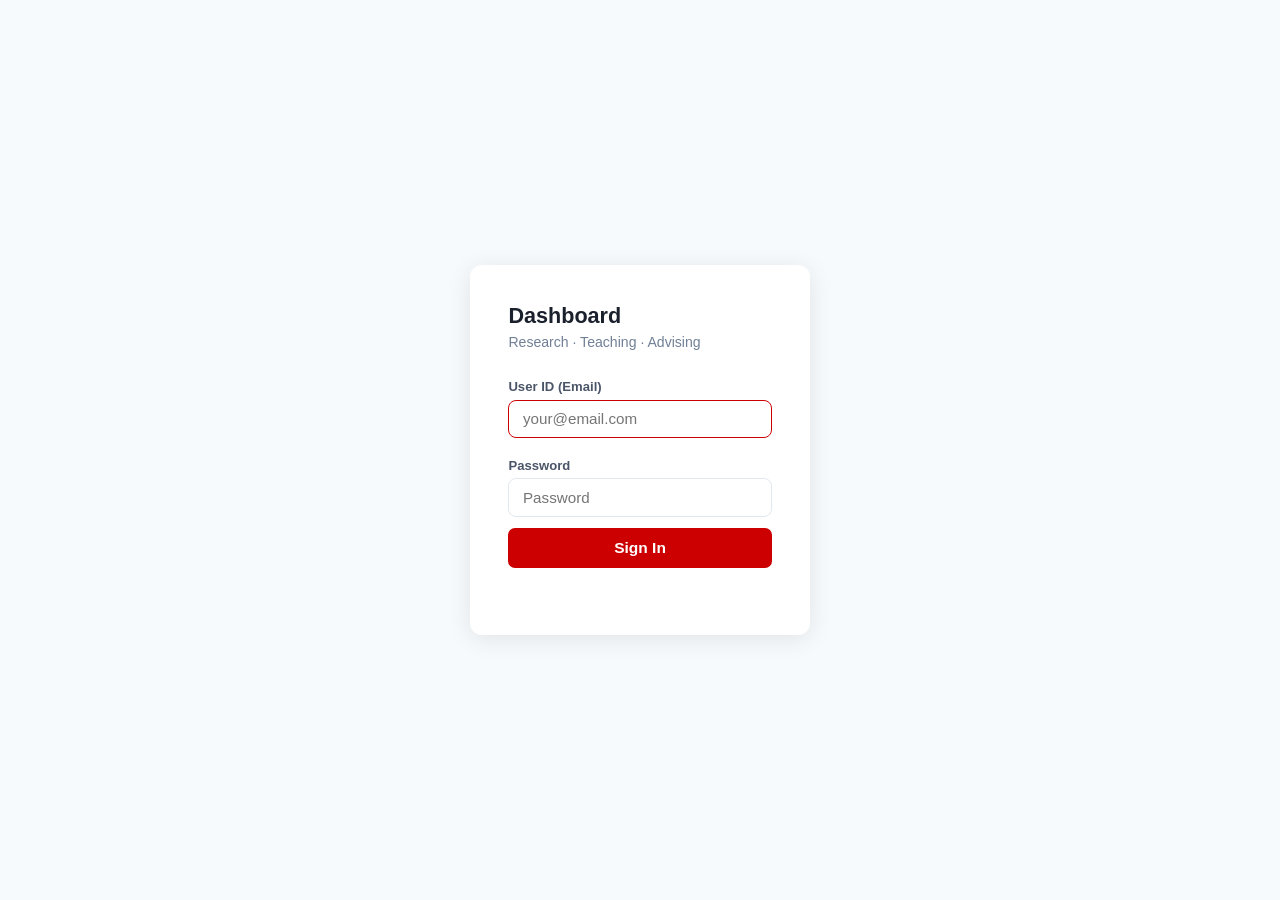
<file: index.html>
<!DOCTYPE html>
<html lang="en">
<head>
<meta charset="UTF-8">
<meta name="viewport" content="width=device-width, initial-scale=1.0">
<title>Dashboard</title>
<link rel="stylesheet" href="style.css">
</head>
<body>
<div class="login-wrap">
  <div class="login-card">
    <h1>Dashboard</h1>
    <p class="login-sub">Research · Teaching · Advising</p>
    <label style="font-size:.82rem;font-weight:600;color:#4a5568;display:block;margin-bottom:.35rem;">User ID (Email)</label>
    <input type="email" id="email" placeholder="your@email.com" autofocus
           onkeydown="if(event.key==='Enter') login()">
    <label style="font-size:.82rem;font-weight:600;color:#4a5568;display:block;margin-bottom:.35rem;margin-top:.5rem;">Password</label>
    <input type="password" id="pw" placeholder="Password"
           onkeydown="if(event.key==='Enter') login()">
    <button class="btn btn-primary" onclick="login()">Sign In</button>
    <div class="error-msg" id="err"></div>
  </div>
</div>
<script src="config.js"></script>
<script src="api.js"></script>
<script>
async function login() {
  const email = document.getElementById('email').value.trim();
  const pw    = document.getElementById('pw').value;
  if (!email || !pw) return;
  const err = document.getElementById('err');
  err.textContent = 'Signing in…';
  try {
    const profRes = await apiCall({ action: 'prof_login', email, password: pw });
    if (profRes.ok) {
      sessionStorage.setItem('prof_pw', pw);
      sessionStorage.setItem('prof_email', email);
      window.location.href = 'admin.html';
      return;
    }
    const stuRes = await apiCall({ action: 'student_login', email, student_password: pw });
    if (stuRes.ok) {
      sessionStorage.setItem('student_email', stuRes.email || email);
      sessionStorage.setItem('student_name', stuRes.name || '');
      sessionStorage.setItem('student_pw', pw);
      window.location.href = 'student.html';
      return;
    }
    err.textContent = 'Incorrect email or password.';
  } catch (e) {
    err.textContent = 'Connection error: ' + e.message;
  }
}
</script>
</body>
</html>
</file>
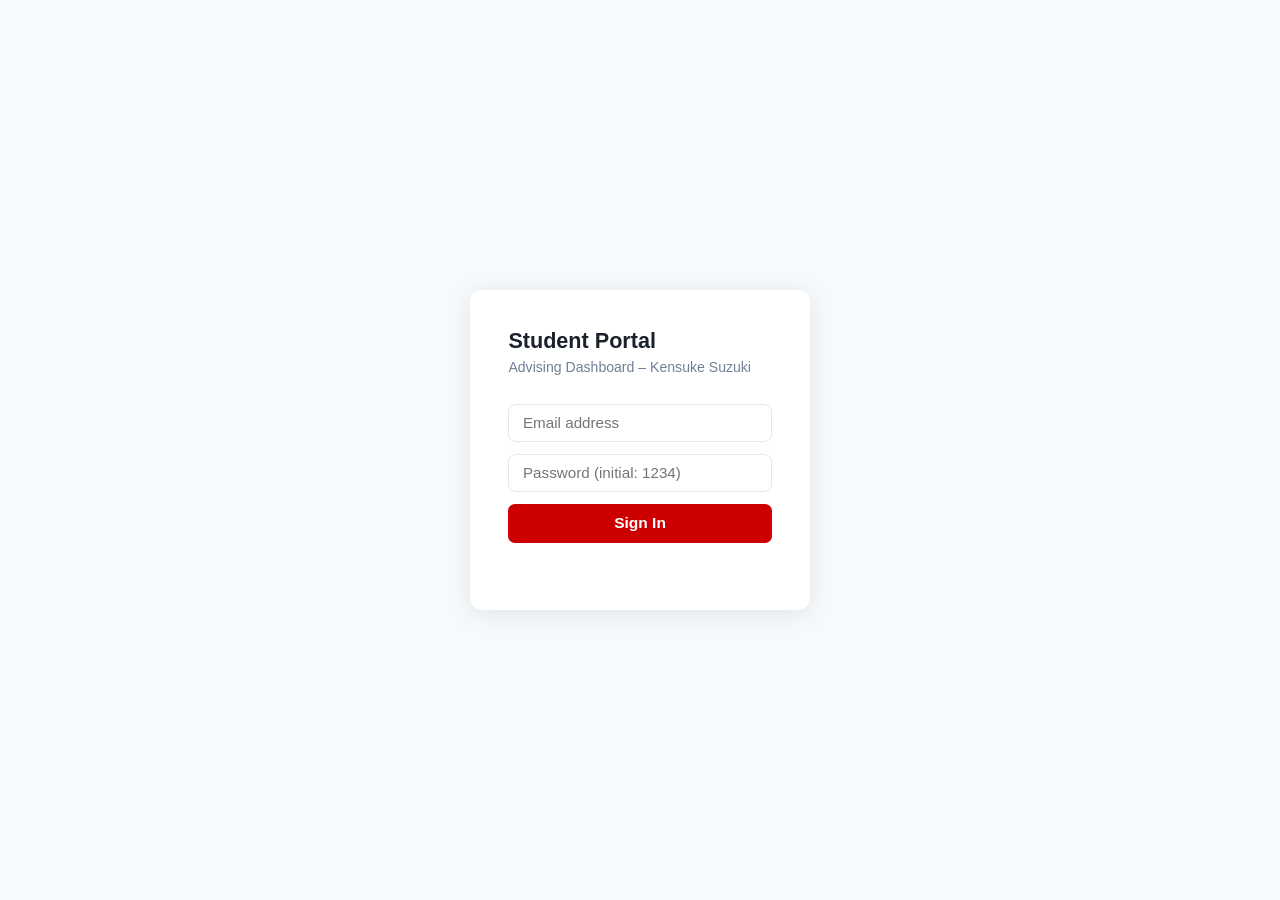
<file: student.html>
<!DOCTYPE html>
<html lang="en">
<head>
<meta charset="UTF-8">
<meta name="viewport" content="width=device-width, initial-scale=1.0">
<title>Student Portal</title>
<link rel="stylesheet" href="style.css">
</head>
<body>

<!-- LOGIN -->
<div id="login-page" class="login-wrap">
  <div class="login-card">
    <h1>Student Portal</h1>
    <p class="login-sub">Advising Dashboard – Kensuke Suzuki</p>
    <input type="email"    id="s-email" placeholder="Email address">
    <input type="password" id="s-pw"    placeholder="Password (initial: 1234)"
           onkeydown="if(event.key==='Enter')doLogin()">
    <button class="btn btn-primary" onclick="doLogin()">Sign In</button>
    <div class="error-msg" id="s-err"></div>
  </div>
</div>

<!-- DASHBOARD -->
<div id="dashboard-page" style="display:none;">
  <header>
    <h1 id="s-greeting">My Dashboard</h1>
    <button class="logout-btn" onclick="logout()">Sign out</button>
  </header>

  <div class="tabs">
    <div class="tab active" data-panel="todos"    onclick="switchTab(this)">My Todos</div>
    <div class="tab"        data-panel="meetings" onclick="switchTab(this)">Meeting Notes</div>
    <div class="tab"        data-panel="settings" onclick="switchTab(this)">Settings</div>
  </div>

  <!-- MY TODOS -->
  <div class="panel active" id="panel-todos">
    <div class="sec-header">
      <h2>My Todos</h2>
      <button class="btn btn-primary" onclick="openModal('s-todo-modal')">+ Add Todo</button>
    </div>
    <div class="filter-bar">
      <span class="chip active" onclick="setSFilter('all',this)">All</span>
      <span class="chip" onclick="setSFilter('pending',this)">Pending</span>
      <span class="chip" onclick="setSFilter('done',this)">Done</span>
    </div>
    <div class="todo-list" id="s-todo-list"><p class="empty">Loading…</p></div>
  </div>

  <!-- MEETING NOTES -->
  <div class="panel" id="panel-meetings">
    <h2 style="margin-bottom:1rem;font-size:1.05rem;">Meeting Notes</h2>
    <div id="s-meeting-list"><p class="empty">Loading…</p></div>
  </div>

  <!-- SETTINGS -->
  <div class="panel" id="panel-settings">
    <h2 style="margin-bottom:1.5rem;font-size:1.05rem;">Change Password</h2>
    <div style="max-width:340px;">
      <div class="form-group">
        <label>Current Password</label>
        <input type="password" id="pw-old">
      </div>
      <div class="form-group">
        <label>New Password</label>
        <input type="password" id="pw-new">
      </div>
      <div class="form-group">
        <label>Confirm New Password</label>
        <input type="password" id="pw-confirm">
      </div>
      <button class="btn btn-primary" onclick="changePassword()">Change Password</button>
      <div class="error-msg" id="pw-msg"></div>
    </div>
  </div>
</div>

<!-- MODAL: Add Todo -->
<div class="modal-overlay" id="s-todo-modal" onclick="overlayClose(event,'s-todo-modal')">
  <div class="modal">
    <h3>Add Todo</h3>
    <div class="form-group"><label>Title *</label>
      <input type="text" id="sf-title"></div>
    <div class="form-group"><label>Due Date</label>
      <input type="date" id="sf-due"></div>
    <div class="form-group"><label>Notes</label>
      <textarea id="sf-desc"></textarea></div>
    <div class="modal-footer">
      <button class="btn btn-ghost" onclick="closeModal('s-todo-modal')">Cancel</button>
      <button class="btn btn-primary" onclick="saveStudentTodo()">Save</button>
    </div>
  </div>
</div>

<!-- MODAL: Complete with note -->
<div class="modal-overlay" id="s-complete-modal" onclick="overlayClose(event,'s-complete-modal')">
  <div class="modal" style="width:360px;">
    <h3>Mark as Complete</h3>
    <input type="hidden" id="sf-complete-id">
    <div class="form-group">
      <label>Completion note (optional)</label>
      <textarea id="sf-complete-note" placeholder="e.g. Submitted draft on time…" style="min-height:60px;"></textarea>
    </div>
    <div class="modal-footer">
      <button class="btn btn-ghost" onclick="cancelSComplete()">Cancel</button>
      <button class="btn btn-primary" onclick="saveSCompletion()">Mark Done</button>
    </div>
  </div>
</div>

<!-- MODAL: Extend due date -->
<div class="modal-overlay" id="s-extend-modal" onclick="overlayClose(event,'s-extend-modal')">
  <div class="modal" style="width:300px;">
    <h3>Extend Due Date</h3>
    <input type="hidden" id="sf-extend-id">
    <div class="form-group">
      <label>New Due Date</label>
      <input type="date" id="sf-extend-date">
    </div>
    <div class="modal-footer">
      <button class="btn btn-ghost" onclick="closeModal('s-extend-modal')">Cancel</button>
      <button class="btn btn-primary" onclick="saveSExtend()">Save</button>
    </div>
  </div>
</div>

<script src="config.js"></script>
<script src="api.js"></script>
<script>
let allSTodos = [], sFilter = 'all';

function checkSession() {
  const em = sessionStorage.getItem('student_email');
  const sp = sessionStorage.getItem('student_pw');
  const nm = sessionStorage.getItem('student_name');
  if (em && sp) { showDashboard(nm || em); return true; }
  return false;
}

async function doLogin() {
  const email = document.getElementById('s-email').value.trim();
  const pw    = document.getElementById('s-pw').value;
  const err   = document.getElementById('s-err');
  if (!email || !pw) return;
  err.textContent = 'Signing in…';
  try {
    const res = await fetch(CONFIG.API_URL, {
      method: 'POST', redirect: 'follow',
      headers: { 'Content-Type': 'text/plain' },
      body: JSON.stringify({ action: 'student_login', email, student_password: pw })
    }).then(r => r.json());
    if (res.ok) {
      sessionStorage.setItem('student_email', res.email);
      sessionStorage.setItem('student_pw',    pw);
      sessionStorage.setItem('student_name',  res.name);
      showDashboard(res.name);
    } else {
      err.textContent = 'Incorrect email or password.';
    }
  } catch(e) {
    err.textContent = 'Connection error: ' + e.message;
  }
}

function showDashboard(name) {
  document.getElementById('login-page').style.display     = 'none';
  document.getElementById('dashboard-page').style.display = 'block';
  document.getElementById('s-greeting').textContent = name + "'s Dashboard";
  loadStudentTodos();
}

function logout() {
  sessionStorage.clear();
  document.getElementById('login-page').style.display     = 'flex';
  document.getElementById('dashboard-page').style.display = 'none';
}

// ===== TABS =====
function switchTab(el) {
  document.querySelectorAll('.tab').forEach(t => t.classList.remove('active'));
  document.querySelectorAll('.panel').forEach(p => p.classList.remove('active'));
  el.classList.add('active');
  document.getElementById('panel-' + el.dataset.panel).classList.add('active');
  if (el.dataset.panel === 'meetings') loadMeetings();
}

// ===== TODOS =====
async function loadStudentTodos() {
  const res = await apiCall({ action: 'get_advising_todos' });
  allSTodos = res.data || [];
  renderSTodos();
}

function setSFilter(f, el) {
  sFilter = f;
  document.querySelectorAll('.chip').forEach(c => c.classList.remove('active'));
  el.classList.add('active');
  renderSTodos();
}

function renderSTodos() {
  const el = document.getElementById('s-todo-list');
  let items = sFilter === 'pending' ? allSTodos.filter(t => t.status !== 'done') :
              sFilter === 'done'    ? allSTodos.filter(t => t.status === 'done')  :
                                      allSTodos;
  items = items.sort((a,b) => {
    if (a.status==='done' && b.status!=='done') return 1;
    if (b.status==='done' && a.status!=='done') return -1;
    return (a.due_date||'').localeCompare(b.due_date||'');
  });
  if (!items.length) { el.innerHTML = '<p class="empty">No todos.</p>'; return; }
  const td = today();
  el.innerHTML = items.map(t => {
    const done  = t.status === 'done';
    const isOwn = t.assigned_to !== 'prof';
    const past  = t.due_date && t.due_date < td && !done;
    return `
      <div class="card todo-card cat-advising ${done?'done':''}">
        <input type="checkbox" class="todo-check" ${done?'checked':''} ${!isOwn?'disabled':''}
               onchange="onCheckSTodo('${t.id}',this.checked,this)">
        <div class="todo-body">
          <div class="todo-title" style="${done?'text-decoration:line-through':''}${past?';color:var(--red)':''}">${escHtml(t.title)}</div>
          <div class="todo-meta">
            ${t.due_date?`📅 ${t.due_date}${past?' ⚠':''} &nbsp;`:''}
            ${t.assigned_to==='prof'?'<span style="font-size:.74rem;color:var(--blue);">👨‍🏫 Prof</span>':'<span style="font-size:.74rem;color:var(--gray-600);">👤 You</span>'}
          </div>
          ${t.description?`<div class="todo-desc">${escHtml(t.description)}</div>`:''}
          ${done && t.completion_note?`<div class="todo-desc" style="color:#276749;margin-top:.3rem;">✓ ${escHtml(t.completion_note)}</div>`:''}
          ${t.due_date && isOwn && !done?`<a href="${gcalLink(t.title, t.due_date)}" target="_blank" class="gcal-link">📅 Add to Google Calendar</a>`:''}
        </div>
        ${isOwn && !done?`
        <div class="todo-actions">
          <button class="btn btn-ghost btn-sm" title="Extend due date" onclick="openSExtend('${t.id}','${t.due_date||''}')">⏱</button>
        </div>`:''}
      </div>`;
  }).join('');
}

function onCheckSTodo(id, checked, cb) {
  if (checked) {
    document.getElementById('sf-complete-id').value   = id;
    document.getElementById('sf-complete-note').value = '';
    openModal('s-complete-modal');
    cb.checked = false;
  } else {
    apiCall({ action: 'update_advising_todo', id, status: 'pending', completion_note: '' })
      .then(loadStudentTodos);
  }
}

function cancelSComplete() { closeModal('s-complete-modal'); }

async function saveSCompletion() {
  const id   = document.getElementById('sf-complete-id').value;
  const note = document.getElementById('sf-complete-note').value.trim();
  await apiCall({ action: 'update_advising_todo', id, status: 'done', completion_note: note });
  closeModal('s-complete-modal');
  loadStudentTodos();
}

function openSExtend(id, current) {
  document.getElementById('sf-extend-id').value  = id;
  document.getElementById('sf-extend-date').value = current;
  openModal('s-extend-modal');
}

async function saveSExtend() {
  const id   = document.getElementById('sf-extend-id').value;
  const date = document.getElementById('sf-extend-date').value;
  await apiCall({ action: 'update_advising_todo', id, due_date: date });
  closeModal('s-extend-modal');
  loadStudentTodos();
}

async function saveStudentTodo() {
  const title = document.getElementById('sf-title').value.trim();
  if (!title) return alert('Title is required.');
  await apiCall({
    action:      'add_advising_todo',
    title,
    description: document.getElementById('sf-desc').value,
    due_date:    document.getElementById('sf-due').value,
    assigned_to: 'student'
  });
  document.getElementById('sf-title').value = '';
  document.getElementById('sf-desc').value  = '';
  document.getElementById('sf-due').value   = '';
  closeModal('s-todo-modal');
  loadStudentTodos();
}

// ===== MEETINGS =====
async function loadMeetings() {
  const res   = await apiCall({ action: 'get_meetings' });
  const items = (res.data||[]).sort((a,b) => b.date.localeCompare(a.date));
  const el    = document.getElementById('s-meeting-list');
  if (!items.length) { el.innerHTML = '<p class="empty">No meeting notes yet.</p>'; return; }
  el.innerHTML = items.map(m => `
    <div class="note-card">
      <div class="note-date">📅 ${m.date}</div>
      <div class="note-text">${escHtml(m.notes)}</div>
      ${m.action_items?`<div class="note-actions-label"><strong>Actions:</strong> ${escHtml(m.action_items)}</div>`:''}
    </div>`).join('');
}

// ===== SETTINGS =====
async function changePassword() {
  const oldPw  = document.getElementById('pw-old').value;
  const newPw  = document.getElementById('pw-new').value;
  const confPw = document.getElementById('pw-confirm').value;
  const msg    = document.getElementById('pw-msg');
  msg.style.color = 'var(--red)';
  if (!oldPw || !newPw) { msg.textContent = 'Fill in all fields.'; return; }
  if (newPw !== confPw) { msg.textContent = 'New passwords do not match.'; return; }
  if (oldPw !== sessionStorage.getItem('student_pw')) {
    msg.textContent = 'Current password is incorrect.'; return;
  }
  const res = await apiCall({ action: 'change_password', new_password: newPw });
  if (res.ok) {
    sessionStorage.setItem('student_pw', newPw);
    msg.style.color = '#276749';
    msg.textContent = 'Password changed successfully.';
    document.getElementById('pw-old').value     = '';
    document.getElementById('pw-new').value     = '';
    document.getElementById('pw-confirm').value = '';
  } else {
    msg.textContent = 'Error: ' + (res.error || 'Unknown');
  }
}

// ===== UTILS =====
function openModal(id)  { document.getElementById(id).classList.add('open'); }
function closeModal(id) { document.getElementById(id).classList.remove('open'); }
function overlayClose(e, id) { if (e.target.classList.contains('modal-overlay')) closeModal(id); }

checkSession();
</script>
</body>
</html>
</file>
<file: style.css>
*, *::before, *::after { box-sizing: border-box; margin: 0; padding: 0; }

:root {
  --blue: #cc0000; --blue-dark: #a30000; --blue-light: #fff0f0;
  --green: #48bb78; --orange: #ed8936; --purple: #9f7aea; --red: #e53e3e;
  --gray-100: #f7fafc; --gray-200: #edf2f7; --gray-300: #e2e8f0;
  --gray-500: #a0aec0; --gray-600: #718096; --gray-700: #4a5568; --gray-900: #1a202c;
  --radius: 10px; --shadow: 0 1px 4px rgba(0,0,0,0.07);
}

body { font-family: -apple-system, BlinkMacSystemFont, 'Segoe UI', sans-serif;
       background: var(--gray-100); color: var(--gray-900); font-size: 15px; }

/* Layout */
header { background: var(--blue-dark); color: #fff; padding: 0.9rem 2rem;
         display: flex; align-items: center; justify-content: space-between; flex-wrap: wrap; gap: .4rem; }
header h1 { font-size: 1.15rem; }
.header-right { display: flex; align-items: center; gap: 1rem; }
#welcome-msg { font-size: .84rem; opacity: .85; }

.tabs { display: flex; border-bottom: 2px solid var(--gray-300); background: #fff; padding: 0 2rem; }
.tab  { padding: 0.85rem 1.3rem; cursor: pointer; font-weight: 600; color: var(--gray-600);
        border-bottom: 2px solid transparent; margin-bottom: -2px; font-size: 0.88rem; transition: color .15s; }
.tab.active { color: var(--blue); border-bottom-color: var(--blue); }

.panel { display: none; padding: 2rem; max-width: 1100px; margin: 0 auto; }
.panel.active { display: block; }
.panel.board-mode { max-width: none; }

/* Buttons */
.btn { padding: 0.5rem 1rem; border-radius: 7px; border: none; cursor: pointer;
       font-weight: 600; font-size: 0.84rem; transition: background .15s; }
.btn-primary  { background: var(--blue); color: #fff; }
.btn-primary:hover { background: var(--blue-dark); }
.btn-sm  { padding: 0.28rem 0.65rem; font-size: 0.76rem; }
.btn-danger { background: #fed7d7; color: #c53030; }
.btn-danger:hover { background: #feb2b2; }
.btn-ghost  { background: var(--gray-200); color: var(--gray-700); }
.btn-ghost:hover { background: var(--gray-300); }
.logout-btn { background: rgba(255,255,255,.18); border: none; color: #fff;
              padding: 0.35rem 0.9rem; border-radius: 6px; cursor: pointer; font-size: 0.83rem; }

/* Cards */
.card { background: #fff; border-radius: var(--radius); padding: 1rem 1.2rem;
        box-shadow: var(--shadow); }

/* Todo cards */
.todo-card { display: flex; align-items: flex-start; gap: 0.9rem;
             border-left: 4px solid var(--gray-300); }
.todo-card.done { opacity: 0.45; }
.todo-check { width: 18px; height: 18px; cursor: pointer; margin-top: 3px; flex-shrink: 0; }
.todo-body  { flex: 1; min-width: 0; }
.todo-title { font-weight: 600; }
.todo-meta  { font-size: 0.77rem; color: var(--gray-600); margin-top: 0.2rem; }
.todo-desc  { font-size: 0.82rem; color: var(--gray-600); margin-top: 0.25rem; }
.todo-actions { display: flex; gap: 0.35rem; flex-shrink: 0; }

.badge { display: inline-block; padding: .12rem .45rem; border-radius: 20px;
         font-size: 0.71rem; font-weight: 700; margin-right: .25rem; }
.badge-high   { background: #fed7d7; color: #c53030; }
.badge-medium { background: #feebcb; color: #c05621; }
.badge-low    { background: #e6fffa; color: #276749; }

/* Filter chips */
.filter-bar { display: flex; gap: 0.45rem; flex-wrap: wrap; margin-bottom: 1rem; }
.chip { padding: .28rem .75rem; border-radius: 20px; border: 1.5px solid var(--gray-300);
        background: #fff; cursor: pointer; font-size: 0.79rem; font-weight: 600;
        color: var(--gray-600); transition: all .15s; }
.chip.active { background: var(--blue-light); border-color: #90cdf4; color: var(--blue); }

/* Section header */
.sec-header { display: flex; align-items: center; justify-content: space-between; margin-bottom: 1rem; }
.sec-header h2 { font-size: 1.05rem; }

/* Todo list spacing */
.todo-list { display: flex; flex-direction: column; gap: 0.55rem; }

/* Empty state */
.empty { color: var(--gray-600); font-size: 0.88rem; padding: 0.5rem 0; }

/* Modal */
.modal-overlay { display: none; position: fixed; inset: 0; background: rgba(0,0,0,.38);
                 z-index: 100; align-items: center; justify-content: center; }
.modal-overlay.open { display: flex; }
.modal { background: #fff; border-radius: 12px; padding: 1.8rem; width: 460px; max-width: 95vw;
         max-height: 90vh; overflow-y: auto; }
.modal h3 { font-size: 1.05rem; margin-bottom: 1.1rem; }
.form-group { margin-bottom: 0.9rem; }
.form-group label { display: block; font-size: 0.8rem; font-weight: 600; color: var(--gray-700); margin-bottom: .3rem; }
.form-group input, .form-group select, .form-group textarea {
  width: 100%; padding: .55rem .75rem; border: 1.5px solid var(--gray-300);
  border-radius: 7px; font-size: 0.9rem; font-family: inherit; outline: none; }
.form-group input:focus, .form-group select:focus, .form-group textarea:focus { border-color: var(--blue); }
.form-group textarea { resize: vertical; min-height: 72px; }
.modal-footer { display: flex; justify-content: flex-end; gap: 0.55rem; margin-top: 1.2rem; }

/* Note cards */
.note-card { background: #fff; border-radius: var(--radius); padding: 1rem 1.2rem;
             box-shadow: var(--shadow); margin-bottom: 0.55rem; }
.note-date  { font-weight: 700; font-size: 0.85rem; margin-bottom: 0.4rem; }
.note-text  { font-size: 0.87rem; white-space: pre-wrap; }
.note-actions-label { font-size: 0.8rem; color: var(--gray-600); margin-top: 0.4rem; }

/* Student card */
.student-card { display: flex; align-items: flex-start; justify-content: space-between; gap: 1rem; }
.student-name { font-weight: 600; }
.student-meta { font-size: 0.78rem; color: var(--gray-600); margin-top: 0.15rem; }

/* Login page */
.login-wrap { display: flex; align-items: center; justify-content: center; min-height: 100vh; }
.login-card { background: #fff; border-radius: 12px; padding: 2.4rem; width: 340px;
              box-shadow: 0 4px 24px rgba(0,0,0,.09); }
.login-card h1 { font-size: 1.35rem; margin-bottom: .3rem; }
.login-sub  { color: var(--gray-600); font-size: .88rem; margin-bottom: 1.8rem; }
.login-card input { width: 100%; padding: .62rem .85rem; border: 1.5px solid var(--gray-300);
                    border-radius: 8px; font-size: .95rem; outline: none; margin-bottom: .7rem; }
.login-card input:focus { border-color: var(--blue); }
.login-card .btn { width: 100%; padding: .68rem; font-size: .97rem; }
.error-msg { color: var(--red); font-size: .83rem; margin-top: .7rem; min-height: 1.1rem; }

/* View toggle */
.view-toggle { display: flex; background: var(--gray-200); border-radius: 7px; padding: 2px; gap: 2px; }
.view-btn { padding: .22rem .7rem; border-radius: 5px; cursor: pointer; font-size: .8rem;
            font-weight: 600; color: var(--gray-600); transition: all .12s; user-select: none; }
.view-btn.active { background: #fff; color: var(--blue); box-shadow: 0 1px 3px rgba(0,0,0,.1); }

/* Today section headers */
.section-label { font-size: .8rem; font-weight: 700; color: var(--gray-600);
                 text-transform: uppercase; letter-spacing: .05em; margin: 1.2rem 0 .5rem; }
.section-label:first-child { margin-top: 0; }

/* Board view */
.board-outer { overflow-x: visible; }
.board-wrap  { display: grid; grid-template-columns: repeat(3, 1fr); gap: 1rem; align-items: start; }
.board-col   { width: auto; }
.board-col-header { font-weight: 700; font-size: .84rem; padding: .55rem .85rem;
                    border-radius: 8px 8px 0 0; color: #fff;
                    display: flex; justify-content: space-between; align-items: center; }
.board-col-count { background: rgba(255,255,255,.3); border-radius: 20px;
                   padding: .05rem .45rem; font-size: .74rem; }
.board-cards { display: flex; flex-direction: column; gap: .4rem; padding: .5rem;
               background: var(--gray-100); border-radius: 0 0 8px 8px; min-height: 70px; }
.board-card  { background: #fff; border-radius: 7px; padding: .65rem .85rem;
               box-shadow: var(--shadow); cursor: pointer; border-left: 3px solid var(--blue); }
.board-card:hover { box-shadow: 0 2px 8px rgba(0,0,0,.12); }
.board-col.drag-over { outline: 2px dashed var(--blue); border-radius: 8px; background: var(--blue-light); }
.board-card.done { opacity: .4; }
.board-card-top   { display: flex; align-items: center; gap: .5rem; margin-bottom: .3rem; }
.board-card-title { font-weight: 600; font-size: .84rem; line-height: 1.35; }
.board-card-meta  { font-size: .73rem; color: var(--gray-600); margin-top: .2rem; }

/* Group badge */
.group-badge { display: inline-block; padding: .1rem .45rem; border-radius: 4px;
               font-size: .72rem; font-weight: 700; margin-left: .35rem; }
.group-badge.phd      { background: #e6fffa; color: #2c7a7b; }
.group-badge.undergrad{ background: #fffbeb; color: #b7791f; }
.group-badge.other    { background: var(--gray-200); color: var(--gray-700); }

/* Google Calendar link */
.gcal-link { display: inline-flex; align-items: center; gap: .25rem; margin-top: .4rem;
             font-size: .76rem; color: var(--blue); text-decoration: none; }
.gcal-link:hover { text-decoration: underline; }

/* Check row */
.check-row { display: flex; align-items: center; gap: .5rem; margin-top: .55rem; }
.check-row label { font-size: .84rem; cursor: pointer; color: var(--gray-700); }

/* Project list in modal */
.proj-row { display: flex; justify-content: space-between; align-items: center;
            padding: .4rem 0; border-bottom: 1px solid var(--gray-200); }
.proj-dot { width: 10px; height: 10px; border-radius: 50%; display: inline-block; margin-right: .5rem; }

/* Tags */
.tag-pill { display: inline-block; padding: .08rem .45rem; border-radius: 20px;
            font-size: .7rem; font-weight: 600; margin-right: .2rem; }
.tag-bar  { display: flex; gap: .4rem; flex-wrap: wrap; align-items: center;
            margin-bottom: .8rem; }
.tag-bar-label { font-size: .75rem; font-weight: 600; color: var(--gray-600); flex-shrink: 0; }

/* Month view */
.panel.month-mode { max-width: none; }
.month-nav  { display: flex; align-items: center; gap: .6rem; margin-bottom: .9rem; }
.month-title{ font-weight: 700; font-size: 1rem; min-width: 160px; text-align: center; }
.month-grid { display: grid; grid-template-columns: repeat(7, 1fr); gap: 2px; background: var(--gray-200); border: 1px solid var(--gray-200); border-radius: 8px; overflow: hidden; }
.month-day-name { background: var(--gray-100); font-size: .74rem; font-weight: 700; color: var(--gray-600); text-align: center; padding: .3rem 0; }
.month-cell { background: #fff; min-height: 90px; padding: .3rem; position: relative; }
.month-cell.month-empty { background: var(--gray-100); }
.month-cell.month-today { background: var(--blue-light); }
.month-day-num { font-size: .8rem; font-weight: 600; color: var(--gray-600); margin-bottom: .2rem; }
.month-day-num.today-num { color: var(--blue); font-weight: 800; }
.month-events { display: flex; flex-direction: column; gap: 2px; }
.month-event { font-size: .71rem; padding: .1rem .3rem; border-left: 2px solid var(--gray-300);
               border-radius: 2px; background: var(--gray-100); cursor: pointer; line-height: 1.3; white-space: nowrap; overflow: hidden; text-overflow: ellipsis; }
.month-event:hover { opacity: .8; }
.month-event.done { opacity: .45; }
.month-more { font-size: .68rem; color: var(--gray-500); padding: .1rem .2rem; }

/* Print */
@media print {
  header, .tabs, .sec-header > div:last-child, .filter-bar, .tag-bar,
  .view-toggle, .month-nav, .todo-actions, .modal-overlay, .no-print { display: none !important; }
  .panel { padding: .5rem; max-width: none; }
  body { background: #fff; font-size: 12px; }
  .week-day, .month-cell { break-inside: avoid; }
}

/* Mobile responsive */
@media (max-width: 640px) {
  header { padding: .7rem 1rem; }
  .tabs { padding: 0 .5rem; overflow-x: auto; }
  .panel { padding: 1rem .75rem; }
  .sec-header { flex-wrap: wrap; gap: .5rem; }
  .sec-header > div { flex-wrap: wrap; }
  .view-toggle { flex-wrap: wrap; }
  .modal { padding: 1.2rem; }
}

/* Week view */
.week-view { display: grid; grid-template-columns: repeat(7, 1fr); gap: .55rem; }
.week-day  { background: #fff; border-radius: 8px; box-shadow: var(--shadow); min-width: 0; }
.week-day.week-today { border: 2px solid var(--blue); }
.week-day-header { padding: .45rem .7rem; font-weight: 700; font-size: .82rem;
                   border-bottom: 1px solid var(--gray-200);
                   display: flex; justify-content: space-between; align-items: center; }
.week-date  { font-size: .74rem; color: var(--gray-600); font-weight: 400; }
.week-cards { padding: .45rem; display: flex; flex-direction: column; gap: .3rem; min-height: 60px; }
.week-card  { padding: .3rem .45rem; border-radius: 5px; border-left: 3px solid var(--gray-300);
              cursor: pointer; font-size: .79rem; line-height: 1.35; }
.week-card:hover { background: var(--gray-100); }
.week-card.done { opacity: .45; }
.week-empty { font-size: .75rem; color: var(--gray-500); padding: .2rem; }

/* Date range filter bar */
.date-range-bar { display: flex; align-items: center; gap: .45rem; flex-wrap: wrap; margin-bottom: .8rem; }

/* Mobile: override grid after all other rules to ensure correct specificity */
@media (max-width: 640px) {
  .week-view { grid-template-columns: 1fr; }
  .board-wrap { grid-template-columns: 1fr; }
  .header-right { gap: .5rem; }
  #welcome-msg { font-size: .74rem; }
}
</file>
